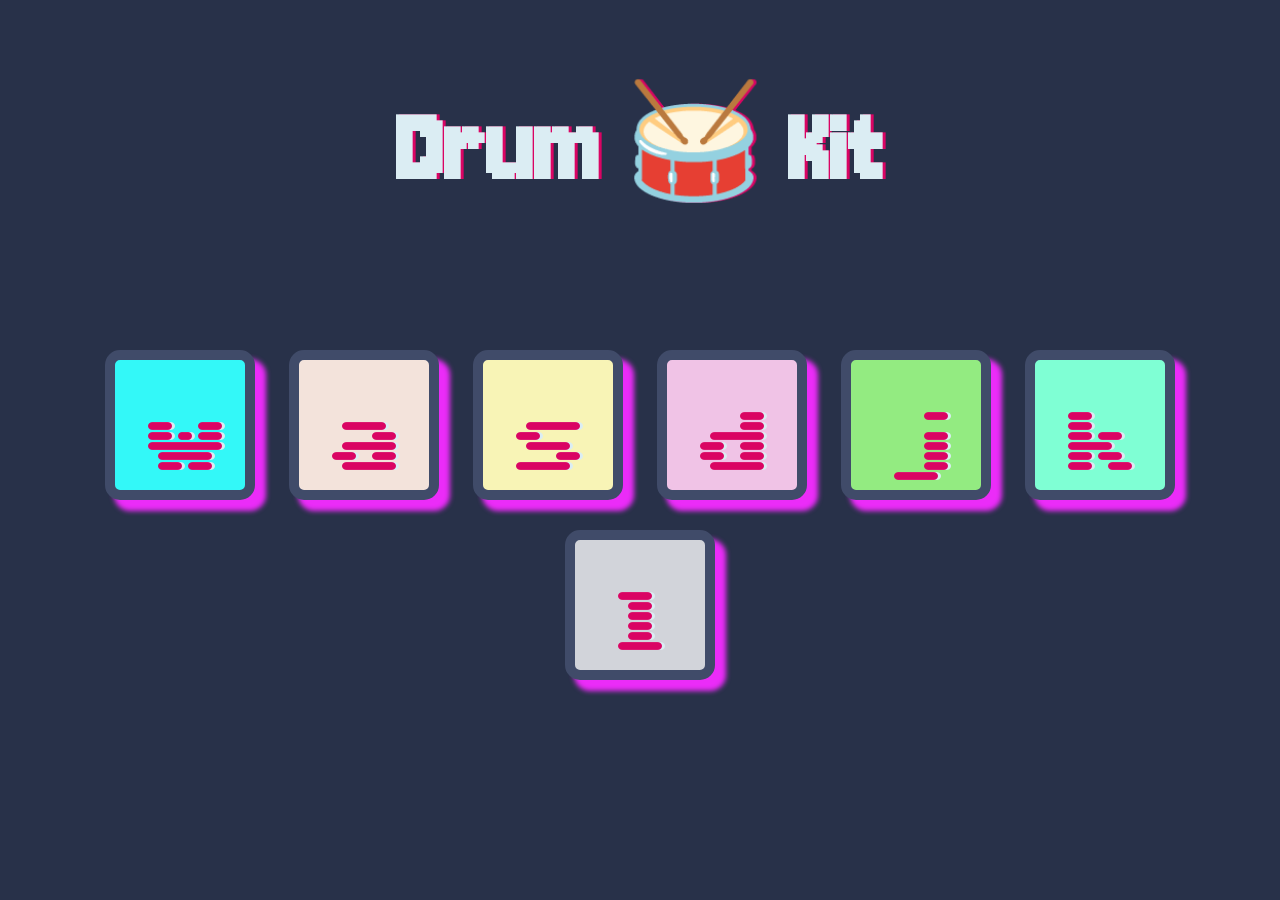
<file: Task-03/index.html>
<!DOCTYPE html>
<html lang="en" dir="ltr">

<head>
  <meta charset="utf-8">
  <title>Drum Kit</title>
  <link rel="stylesheet" href="styles.css">
  <link rel="preconnect" href="https://fonts.googleapis.com">
  <link rel="preconnect" href="https://fonts.gstatic.com" crossorigin>
  <link href="https://fonts.googleapis.com/css2?family=Jersey+10&display=swap" rel="stylesheet">
  <link rel="preconnect" href="https://fonts.googleapis.com">
  <link rel="preconnect" href="https://fonts.gstatic.com" crossorigin>
  <link href="https://fonts.googleapis.com/css2?family=Jersey+10&family=Sixtyfour&display=swap" rel="stylesheet">
</head>

<body>

  <h1 id="title">Drum 🥁 Kit</h1>
  <div class="set">
    <button class="w drum" onclick="play('w drum')">w</button>
    <button class="a drum" onclick="play('a drum')">a</button>
    <button class="s drum" onclick="play('s drum')">s</button>
    <button class="d drum" onclick="play('d drum')">d</button>
    <button class="j drum" onclick="play('j drum')">j</button>
    <button class="k drum" onclick="play('k drum')">k</button>
    <button class="l drum" onclick="play('l drum')">l</button>
  </div>

  <script src="index.js"></script>
  
</body>

</html>
</file>
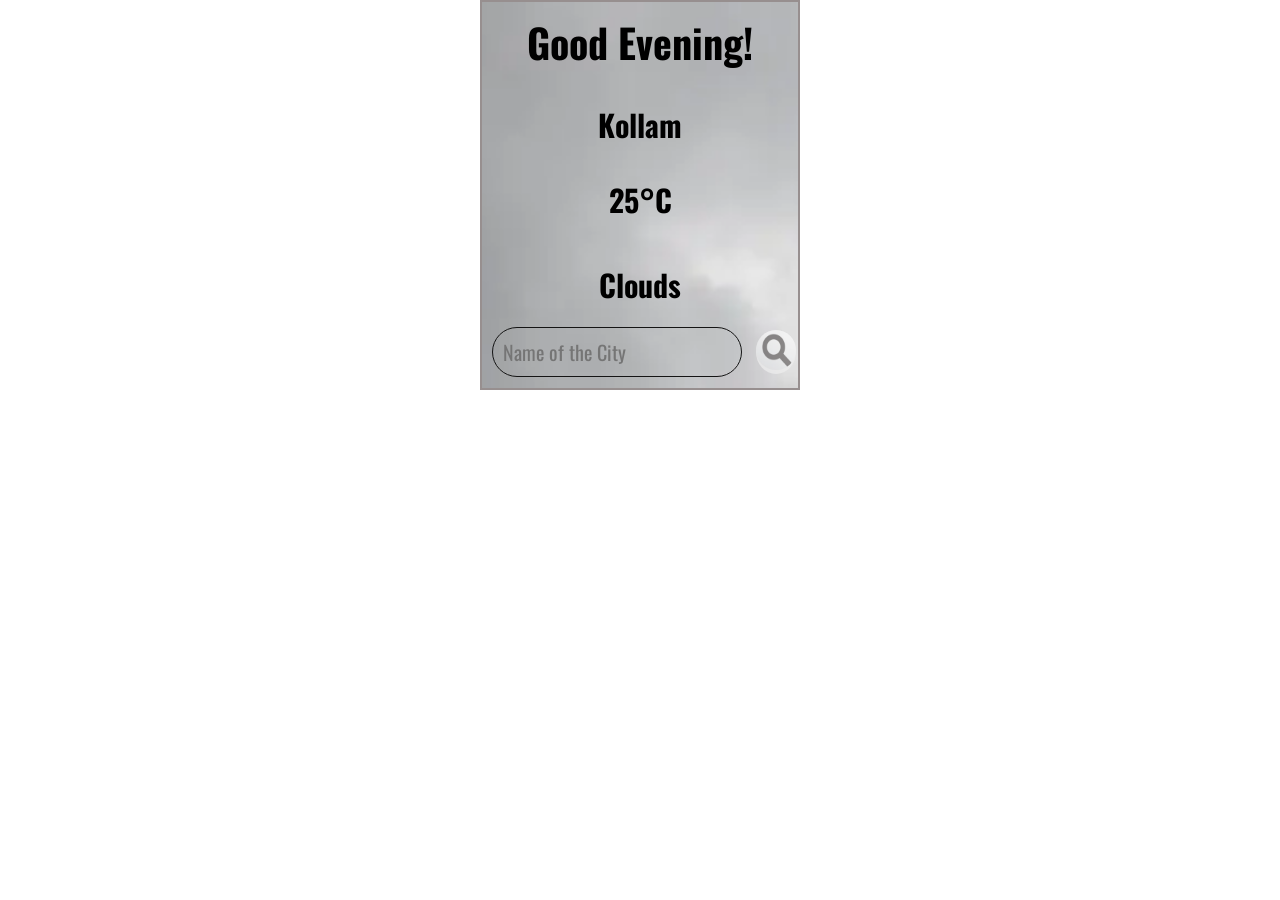
<file: Task-07/weather.html>
<!DOCTYPE html>
<html>
    <head>
        <link rel="stylesheet" href="weather.css">
        <meta charset="UTF-8">
        <title> Weather Forecaster </title>
        <link rel="preconnect" href="https://fonts.googleapis.com">
        <link rel="preconnect" href="https://fonts.gstatic.com" crossorigin>
        <link href="https://fonts.googleapis.com/css2?family=Oswald:wght@200..700" rel="stylesheet">
    </head>
    <body>
        <div class="card">
            <div class="weather">
                <h3 class="city">Kollam</h3>
                <h1 class="temp">25°C</h1>
                <h3 class="point">Clouds</h3>
            </div>

            <div class="search">
                <input type="text" placeholder="Name of the City" spellcheck="false">
                <button><img src="images/search.png"></button>
            </div>
        </div>

        <script src="weather.js"></script>  
    </body>
</html>
</file>
<file: Task-03/styles.css>
body {
  text-align: center;
  background-color: #283149;
}

h1 {
  font-family: "Jersey 10";
  font-size: 7rem;
  color: #DBEDF3;
  text-shadow: 3px 0 #DA0463;

}
.jersey-10-regular {
  font-family: "Jersey 10", serif;
  font-weight: 400;
  font-style: normal;
}

.sixtyfour-1{
  font-family: "Sixtyfour", serif;
  font-optical-sizing: auto;
  font-weight: 400;
  font-style: normal;
  font-variation-settings:
    "BLED" 0,
    "SCAN" 0;
}
.w {
  background-color: rgb(51, 248, 248);
}

.a {
  background-color: #f3e3db;
}

.s {
  background-color: rgb(248, 244, 182);
}

.d {
  background-color: rgb(240, 195, 230);
}

.j {
  background-color: #93eb81;
}

.k {
  background-color: aquamarine;
}

.l {
  background-color: #d2d4da;
}

.set {
  margin: 10% auto;
}

.game-over {
  background-color: red;
  opacity: 0.8;
}

.pressed {
  box-shadow: 0 3px 4px 0 #DBEDF3;
  opacity: 0.5;
}

.red {
  color: red;
}

.drum {
  font-family: Sixtyfour;
  outline: none;
  border: 10px solid #404B69;
  font-size: 5rem;
  line-height: 2;
  font-weight: 900;
  color: #DA0463;
  text-shadow: 3px 0 #DBEDF3;
  border-radius: 15px;
  display: inline-block;
  width: 150px;
  height: 150px;
  text-align: center;
  margin: 15px;
  box-shadow: 10px 10px 5px 1px #eb2cf8;
}
</file>
<file: Task-07/weather.css>
*{
    margin: 0;
    padding: 0;
    font-family: 'Oswald', serif;
    box-sizing: border-box;
}



.body{
    background: #111111;
}

.search button img{
    width: 40px;
    height: 40px;
    border-radius: 30px;
    opacity: 0.8;
}

.card{
    width: 100%;
    max-width: 350px;
    height: 390px;
    width: 320px;
    background-image: url("images/clouds.png");
    background-repeat: no-repeat;
    background-position: center;
    background-attachment: fixed;
    background-size: cover;
    color: black;
    margin: 0px auto 0;
    border-radius: 0px;
    border: 2px solid #978f8f;
    padding: 0px 0px;
    text-align: center;
}


.search{
    border-width: 20px;
    width: 400%;
    align-items: center;
    display:flex;
    flex-wrap: wrap;
    padding-right: 20px;
    color: #0a0a0a;
    margin-left: 10px;
}

.search input{
    border: 1px solid rgb(20, 20, 20);
    outline: 0;
    background-color: transparent;
    color: #0a0a0a;
    padding: 10px 10px;
    height: 50px;
    width: 250px;
    border-radius: 30px;
    font-size: 20px;
    margin-right: 14px;
}

.search button{
    border: 0;
    outline: 0;
    border-radius: 50%;
    cursor: pointer;
    flex-shrink: 0;
    opacity: 0.7;
}

.weather h1{
    padding-bottom: 20px;
    font-weight: bold;
    font-size: 30px;
    padding-top: 10px;
}

.greeting{
    font-size: 40px;
    padding-bottom: 10px;
    padding-top: 10px;
}


.weather h3{
    padding-bottom: 20px;
    font-size: 30px;
    padding-top: 20px;
}
</file>
